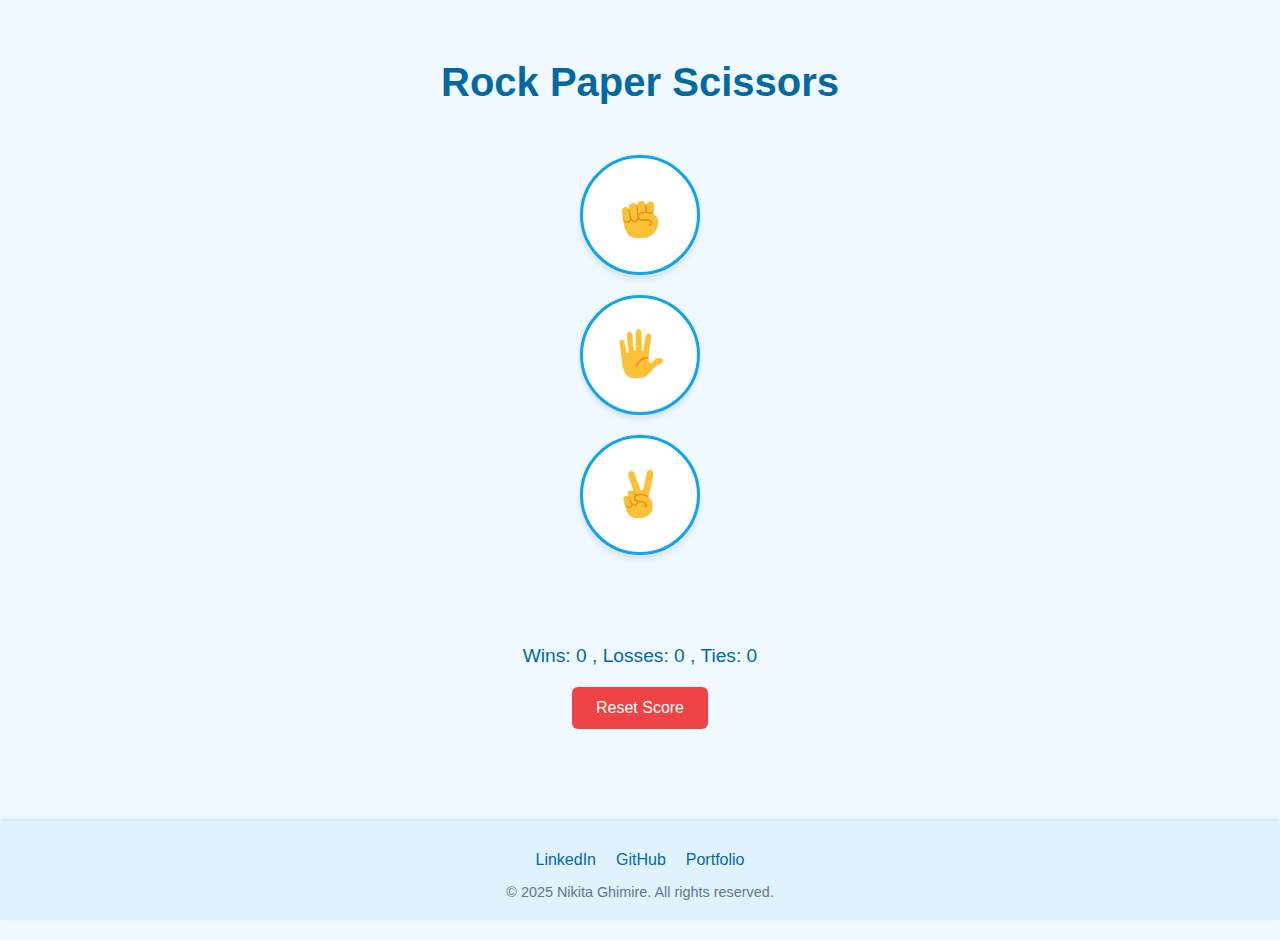
<file: index.html>
<!DOCTYPE html>
<html lang="en">
<head>
  <meta charset="UTF-8">
  <meta name="viewport" content="width=device-width, initial-scale=1.0">
  <title>Rock-Paper-Scissors</title>
  <link rel="stylesheet" href="styles/10-rock-paper-scissors.css">
  
</head>
<body>
  <p class="title">
    Rock Paper Scissors
  </p>


  <!-- Rock button -->

  <button class = "move-button"
    onclick="playGame('rock');"> 
     
    <img src="images/rock-emoji.png" class="move-icon">
  </button>

  <!-- Paper button -->

  <button class="move-button" onclick="playGame('paper');"> <img src="images/paper-emoji.png" class="move-icon"></button>
  
  <!-- Scissors -->

  <button class="move-button" onclick="playGame('scissors');"> <img src="images/scissors-emoji.png" class="move-icon"> </button>
  <p class="js-result result"> </p>
  <p class="js-moves"> </p> 
  <p class="js-score score"></p>

  <button class = "reset-score-button" onclick="
    score.wins=0;
    score.losses=0;
    score.ties=0;
    localStorage.removeItem('score');
    updateScoreElement();"
  > 
  Reset Score </button>
      
  <script src="scripts/10-rock-paper-scissors.js"></script>

  <footer class="footer">
    <div class="social-links">
      <a href="https://linkedin.com/in/nikita-ghimire-info" target="_blank">LinkedIn</a>
      <a href="https://github.com/NikitaGhimire/Rock-Paper-Scissors" target="_blank">GitHub</a>
      <a href="https://nikita.info.np" target="_blank">Portfolio</a>
    </div>
    <p class="copyright">© 2025 Nikita Ghimire. All rights reserved.</p>
  </footer>
</body>
  

</html>
</file>
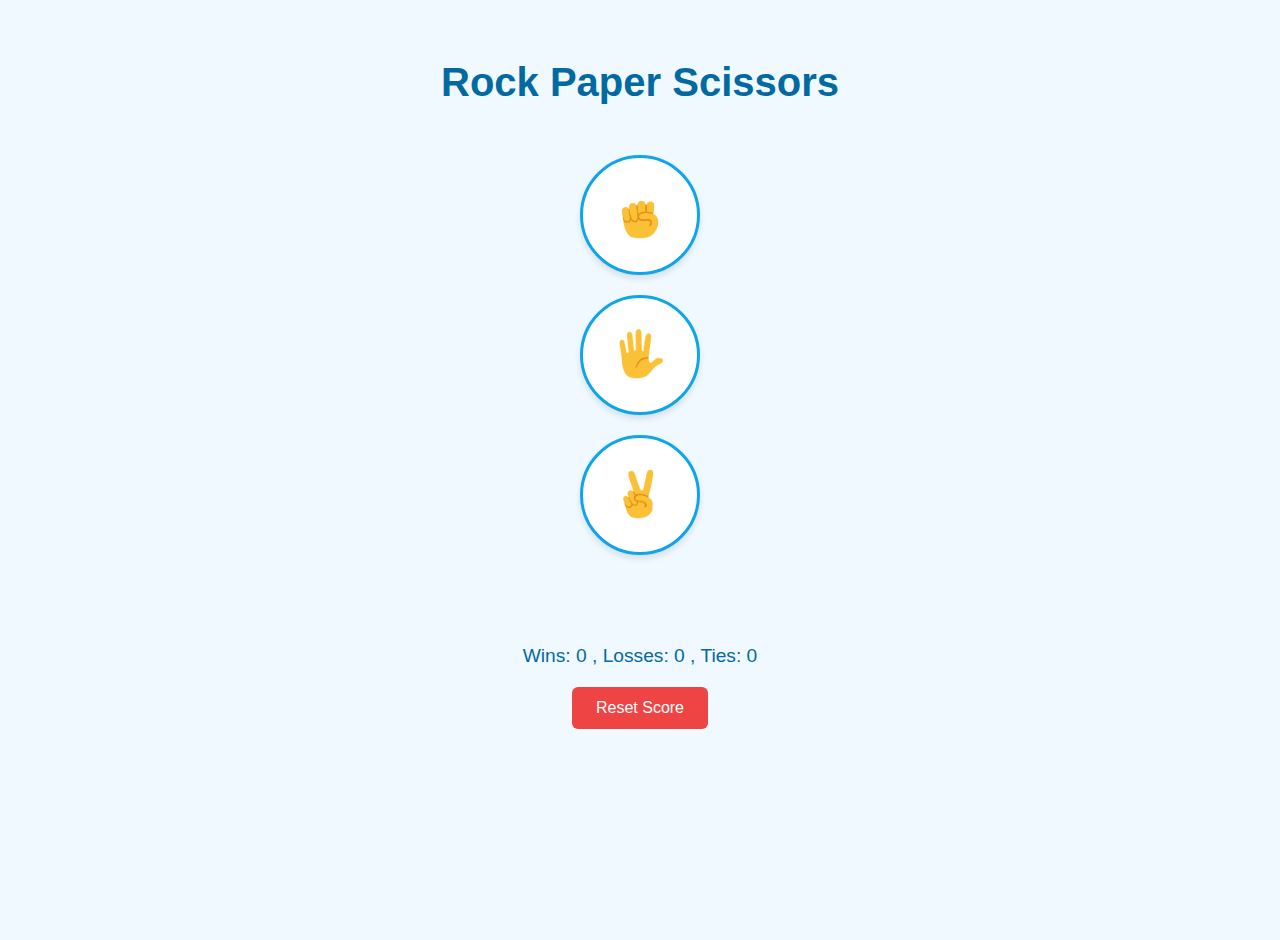
<file: 10-rock-paper-scissors.html>
<!DOCTYPE html>
<html lang="en">
<head>
  <meta charset="UTF-8">
  <meta name="viewport" content="width=device-width, initial-scale=1.0">
  <title>Rock-Paper-Scissors</title>
  <link rel = "stylesheet" href="/styles/10-rock-paper-scissors.css">
  
</head>
<body>
  <p class="title">
    Rock Paper Scissors
  </p>


  <!-- Rock button -->

  <button class = "move-button"
    onclick="playGame('rock');"> 
     
    <img src = "/images/rock-emoji.png" class="move-icon">
  </button>

  <!-- Paper button -->

  <button class="move-button" onclick="playGame('scissors');"> <img src="/images/paper-emoji.png" class="move-icon"></button>
  
  <!-- Scissors -->

  <button class="move-button" onclick="playGame('scissors');"> <img src="/images/scissors-emoji.png" class="move-icon"> </button>
  <p class="js-result result"> </p>
  <p class="js-moves"> </p> 
  <p class="js-score score"></p>

  <button class = "reset-score-button" onclick="
    score.wins=0;
    score.losses=0;
    score.ties=0;
    localStorage.removeItem('score');
    updateScoreElement();"
  > 
  Reset Score </button>
      
  <script src="/scripts/10-rock-paper-scissors.js"></script>

</body>
  

</html>
</file>
<file: styles/10-rock-paper-scissors.css>
body {
  background-color: #f0f9ff;
  color: #1e293b;
  font-family: 'Segoe UI', Arial, sans-serif;
  display: flex;
  flex-direction: column;
  align-items: center;
  min-height: 100vh;
  margin: 0;
  padding: 20px;
}

.title {
  font-size: 2.5rem;
  font-weight: bold;
  color: #0369a1;
  margin-bottom: 40px;
}

.move-button {
  background-color: white;
  border: 3px solid #0ea5e9;
  border-radius: 50%;
  width: 120px;
  height: 120px;
  margin: 10px;
  cursor: pointer;
  transition: all 0.2s;
  box-shadow: 0 4px 6px rgba(0, 0, 0, 0.1);
}

.move-button:hover {
  transform: translateY(-5px);
  box-shadow: 0 6px 8px rgba(0, 0, 0, 0.15);
}

.move-icon {
  width: 50px;
  height: 50px;
}

.result {
  font-size: 1.5rem;
  margin: 20px 0;
  color: #059669;
}

.js-moves {
  font-size: 1.2rem;
  margin: 10px 0;
  color: #4b5563;
}

.score {
  font-size: 1.2rem;
  margin: 20px 0;
  color: #0369a1;
}

.reset-score-button {
  background-color: #ef4444;
  color: white;
  border: none;
  padding: 12px 24px;
  border-radius: 6px;
  font-size: 1rem;
  cursor: pointer;
  transition: background-color 0.2s;
  margin-bottom: 40px;
}

.reset-score-button:hover {
  background-color: #dc2626;
}

.footer {
  margin-top: auto;
  padding: 20px;
  text-align: center;
  background-color: #e0f2fe;
  width: 100%;
  box-shadow: 0 -2px 4px rgba(0, 0, 0, 0.1);
}

.social-links {
  display: flex;
  justify-content: center;
  gap: 20px;
  margin-top: 10px;
  margin-bottom: 15px;
}

.social-links a {
  color: #0369a1;
  text-decoration: none;
  transition: color 0.2s;
  font-weight: 500;
}

.social-links a:hover {
  color: #0ea5e9;
}

.copyright {
  color: #64748b;
  font-size: 0.9rem;
  margin: 0;
}

@media (max-width: 600px) {
  .move-button {
    width: 100px;
    height: 100px;
  }
  
  .move-icon {
    width: 40px;
    height: 40px;
  }
  
  .title {
    font-size: 2rem;
  }
}
</file>
